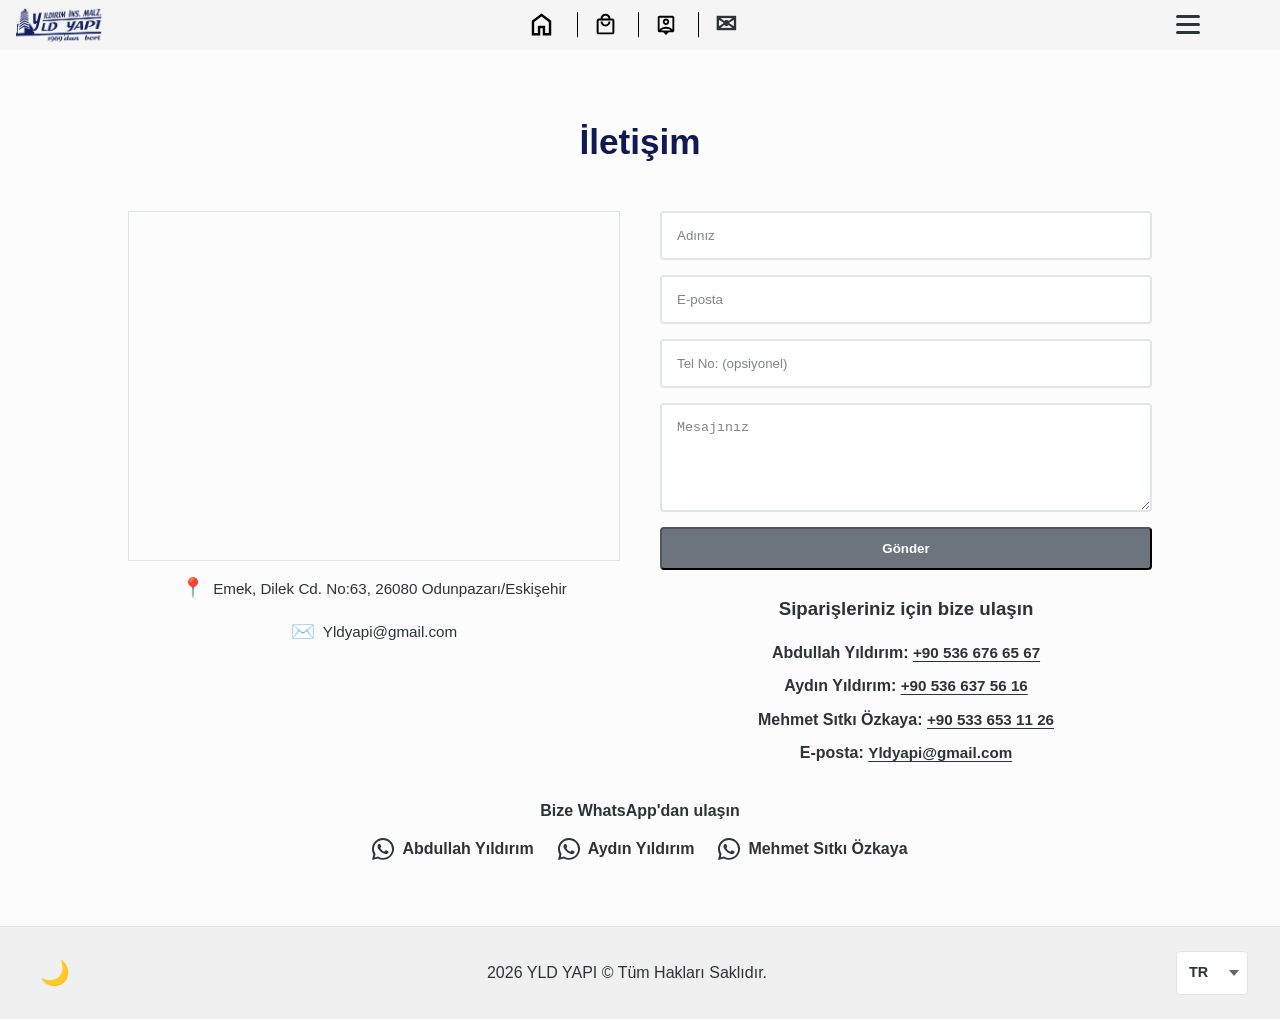
<file: iletisim.html>
<!DOCTYPE html>
<html lang="tr">
<head>
    <meta charset="UTF-8">
    <meta name="viewport" content="width=device-width, initial-scale=1.0">
    <meta name="description" content="YLD YAPI iletişim - Eskişehir Odunpazarı'nda inşaat malzemeleri için bize ulaşın.">
    <meta property="og:title" content="İletişim | YLD YAPI">
    <meta property="og:description" content="YLD YAPI iletişim bilgileri ve sipariş hattı.">
    <meta property="og:type" content="website">
    <meta property="og:image" content="resimler/logo.png">
    <link rel="icon" type="image/png" href="resimler/logo.png">
    <link rel="preconnect" href="https://www.googletagmanager.com">
    <link rel="preconnect" href="https://www.google-analytics.com">
    <script>
        window.addEventListener('load', function () {
            var s = document.createElement('script');
            s.async = true;
            s.src = 'https://www.googletagmanager.com/gtag/js?id=G-CNSS5BG22V';
            document.head.appendChild(s);
            window.dataLayer = window.dataLayer || [];
            function gtag() { dataLayer.push(arguments); }
            gtag('js', new Date());
            gtag('config', 'G-CNSS5BG22V');
        });
    </script>
    <title data-i18n="title-contact">İletişim | YLD YAPI</title>
    <link rel="stylesheet" href="css/style.min.css">
</head>
<body>
    <a href="#main-content" class="skip-link" data-i18n="skip-label">İçeriğe geç</a>

    <header>
        <div class="logo"><a href="index.html"><img src="resimler/logo.png" alt="YLD YAPI Logo"></a></div>
        
        <nav class="main-nav">
            <ul>
                <li><a href="index.html"><span class="nav-text" data-i18n="nav-home">Anasayfa</span></a></li>
                <li><a href="urunler.html"><span class="nav-text" data-i18n="nav-products">Ürünler</span></a></li>
                <li><a href="hakkimizda.html"><span class="nav-text" data-i18n="nav-about">Hakkımızda</span></a></li>
                <li><a href="iletisim.html"><span class="nav-text" data-i18n="nav-contact">İletişim</span></a></li>
            </ul>
        </nav>

        <button class="hamburger" aria-label="Menü">
            <span></span><span></span><span></span>
        </button>
    </header>

    <main id="main-content" class="container">
        <h2 data-i18n="contact-title">İletişim</h2>
        <div class="contact-wrapper">
            <div class="contact-info">
                <!-- KONUM HARİTA -->
                <div class="map-box">
                    <iframe src="https://maps.google.com/maps?q=Emek+Dilek+Cd+No:63+Odunpazar%C4%B1+Eski%C5%9Fehir&t=&z=15&ie=UTF8&iwloc=&output=embed" allowfullscreen="" loading="lazy" referrerpolicy="no-referrer-when-downgrade" title="YLD YAPI Konum"></iframe>
                </div>
                <!-- KONUM İKONU -->
                <a href="https://maps.google.com/?q=Emek+Dilek+Cd+No:63+Odunpazar%C4%B1+Eski%C5%9Fehir" target="_blank" class="address-link">
                    <div class="address-text">
                        <span class="location-icon">📍</span> <span data-i18n="contact-address">Emek, Dilek Cd. No:63, 26080 Odunpazarı/Eskişehir</span>
                    </div>
                </a>
                <a href="mailto:Yldyapi@gmail.com" class="address-link">
                    <div class="address-text">
                        <span class="location-icon">✉️</span> Yldyapi@gmail.com
                    </div>
                </a>
            </div>
            <div class="contact-right">
                <form action="https://formspree.io/f/xpqnnyaz" method="POST" class="contact-form">
                    <input type="text" name="isim" placeholder="Adınız" required data-i18n-placeholder="contact-name">
                    <input type="email" name="email" placeholder="E-posta" required data-i18n-placeholder="contact-email">
                    <input type="tel" name="tel" placeholder="Tel No: (opsiyonel)" data-i18n-placeholder="contact-tel">
                    <textarea name="mesaj" placeholder="Mesajınız" rows="5" required data-i18n-placeholder="contact-message"></textarea>
                    <button type="submit" class="btn" data-i18n="contact-submit">Gönder</button>
                </form>
                <h3 data-i18n="contact-h3">Siparişleriniz için bize ulaşın</h3>
                <ul>
                    <li><strong>Abdullah Yıldırım:</strong> <a href="tel:+905366766567" class="phone-link">+90 536 676 65 67</a></li>
                    <li><strong>Aydın Yıldırım:</strong> <a href="tel:+905366375616" class="phone-link">+90 536 637 56 16</a></li>
                    <li><strong>Mehmet Sıtkı Özkaya:</strong> <a href="tel:+905336531126" class="phone-link">+90 533 653 11 26</a></li>
                    <li><strong data-i18n="contact-email-label">E-posta:</strong> <a href="mailto:Yldyapi@gmail.com" class="phone-link">Yldyapi@gmail.com</a></li>
                </ul>
            </div>
        </div>
        <div class="whatsapp-section">
            <p data-i18n="whatsapp-text">Bize WhatsApp'dan ulaşın</p>
            <div class="whatsapp-links">
                <a href="https://wa.me/905366766567" target="_blank" class="whatsapp-link">
                    <svg class="whatsapp-icon" viewBox="0 0 24 24" xmlns="http://www.w3.org/2000/svg"><path d="M12.035 0C5.413 0 .004 5.373.004 11.996c0 2.127.56 4.12 1.529 5.853L0 24l6.274-1.659a11.93 11.93 0 0 0 5.76 1.455c6.622 0 11.997-5.373 11.997-11.996C23.996 5.373 18.657 0 12.035 0zm0 21.816a9.876 9.876 0 0 1-5.06-1.396l-.362-.217-3.725.985 1-3.628-.235-.385a9.79 9.79 0 0 1-1.537-5.179c0-5.437 4.442-9.88 9.919-9.88 2.647 0 5.133 1.03 7 2.899a9.85 9.85 0 0 1 2.893 7.005c0 5.438-4.422 9.88-9.893 9.88zm5.408-7.463c-.296-.148-1.75-.863-2.022-.962-.27-.099-.467-.148-.663.148-.197.296-.765.962-.938 1.159-.172.198-.344.222-.64.074s-1.25-.461-2.38-1.468c-.88-.784-1.474-1.752-1.646-2.049-.172-.296-.019-.456.13-.603.133-.133.296-.345.444-.518.149-.172.198-.296.296-.494.099-.197.05-.37-.025-.518-.074-.148-.663-1.598-.909-2.188-.239-.573-.482-.495-.662-.505-.172-.01-.37-.011-.568-.011-.198 0-.518.074-.79.37-.27.296-1.034 1.011-1.034 2.466 0 1.455 1.058 2.861 1.207 3.058.148.198 2.084 3.18 5.047 4.459.705.305 1.255.487 1.684.624.708.226 1.352.194 1.861.118.567-.084 1.75-.715 1.996-1.405.247-.69.247-1.282.173-1.405-.074-.124-.27-.198-.567-.346z" fill="currentColor"/></svg>
                    Abdullah Yıldırım
                </a>
                <a href="https://wa.me/905366375616" target="_blank" class="whatsapp-link">
                    <svg class="whatsapp-icon" viewBox="0 0 24 24" xmlns="http://www.w3.org/2000/svg"><path d="M12.035 0C5.413 0 .004 5.373.004 11.996c0 2.127.56 4.12 1.529 5.853L0 24l6.274-1.659a11.93 11.93 0 0 0 5.76 1.455c6.622 0 11.997-5.373 11.997-11.996C23.996 5.373 18.657 0 12.035 0zm0 21.816a9.876 9.876 0 0 1-5.06-1.396l-.362-.217-3.725.985 1-3.628-.235-.385a9.79 9.79 0 0 1-1.537-5.179c0-5.437 4.442-9.88 9.919-9.88 2.647 0 5.133 1.03 7 2.899a9.85 9.85 0 0 1 2.893 7.005c0 5.438-4.422 9.88-9.893 9.88zm5.408-7.463c-.296-.148-1.75-.863-2.022-.962-.27-.099-.467-.148-.663.148-.197.296-.765.962-.938 1.159-.172.198-.344.222-.64.074s-1.25-.461-2.38-1.468c-.88-.784-1.474-1.752-1.646-2.049-.172-.296-.019-.456.13-.603.133-.133.296-.345.444-.518.149-.172.198-.296.296-.494.099-.197.05-.37-.025-.518-.074-.148-.663-1.598-.909-2.188-.239-.573-.482-.495-.662-.505-.172-.01-.37-.011-.568-.011-.198 0-.518.074-.79.37-.27.296-1.034 1.011-1.034 2.466 0 1.455 1.058 2.861 1.207 3.058.148.198 2.084 3.18 5.047 4.459.705.305 1.255.487 1.684.624.708.226 1.352.194 1.861.118.567-.084 1.75-.715 1.996-1.405.247-.69.247-1.282.173-1.405-.074-.124-.27-.198-.567-.346z" fill="currentColor"/></svg>
                    Aydın Yıldırım
                </a>
                <a href="https://wa.me/905336531126" target="_blank" class="whatsapp-link">
                    <svg class="whatsapp-icon" viewBox="0 0 24 24" xmlns="http://www.w3.org/2000/svg"><path d="M12.035 0C5.413 0 .004 5.373.004 11.996c0 2.127.56 4.12 1.529 5.853L0 24l6.274-1.659a11.93 11.93 0 0 0 5.76 1.455c6.622 0 11.997-5.373 11.997-11.996C23.996 5.373 18.657 0 12.035 0zm0 21.816a9.876 9.876 0 0 1-5.06-1.396l-.362-.217-3.725.985 1-3.628-.235-.385a9.79 9.79 0 0 1-1.537-5.179c0-5.437 4.442-9.88 9.919-9.88 2.647 0 5.133 1.03 7 2.899a9.85 9.85 0 0 1 2.893 7.005c0 5.438-4.422 9.88-9.893 9.88zm5.408-7.463c-.296-.148-1.75-.863-2.022-.962-.27-.099-.467-.148-.663.148-.197.296-.765.962-.938 1.159-.172.198-.344.222-.64.074s-1.25-.461-2.38-1.468c-.88-.784-1.474-1.752-1.646-2.049-.172-.296-.019-.456.13-.603.133-.133.296-.345.444-.518.149-.172.198-.296.296-.494.099-.197.05-.37-.025-.518-.074-.148-.663-1.598-.909-2.188-.239-.573-.482-.495-.662-.505-.172-.01-.37-.011-.568-.011-.198 0-.518.074-.79.37-.27.296-1.034 1.011-1.034 2.466 0 1.455 1.058 2.861 1.207 3.058.148.198 2.084 3.18 5.047 4.459.705.305 1.255.487 1.684.624.708.226 1.352.194 1.861.118.567-.084 1.75-.715 1.996-1.405.247-.69.247-1.282.173-1.405-.074-.124-.27-.198-.567-.346z" fill="currentColor"/></svg>
                    Mehmet Sıtkı Özkaya
                </a>
            </div>
        </div>
    </main>

    <footer>
        <button id="dark-mode-toggle" class="mode-btn" aria-label="Tema">🌙</button>
        <p data-i18n="footer-text">2026 YLD YAPI &copy; Tüm Hakları Saklıdır.</p>
        <select id="lang-toggle" class="lang-select" aria-label="Dil seçimi">
            <option value="tr">TR</option>
            <option value="en">EN</option>
            <option value="ar">AR</option>
            <option value="de">DE</option>
            <option value="ru">RU</option>
        </select>
    </footer>

    <script src="js/script.min.js"></script>
    <script>
        const params = new URLSearchParams(window.location.search);
        const urun = params.get('urun');
        if (urun) {
            document.querySelector('.contact-form textarea').value = 'Merhaba ' + urun + ' Sipariş Etmek İstiyorum.';
        }
    </script>
</body>
</html>
</file>
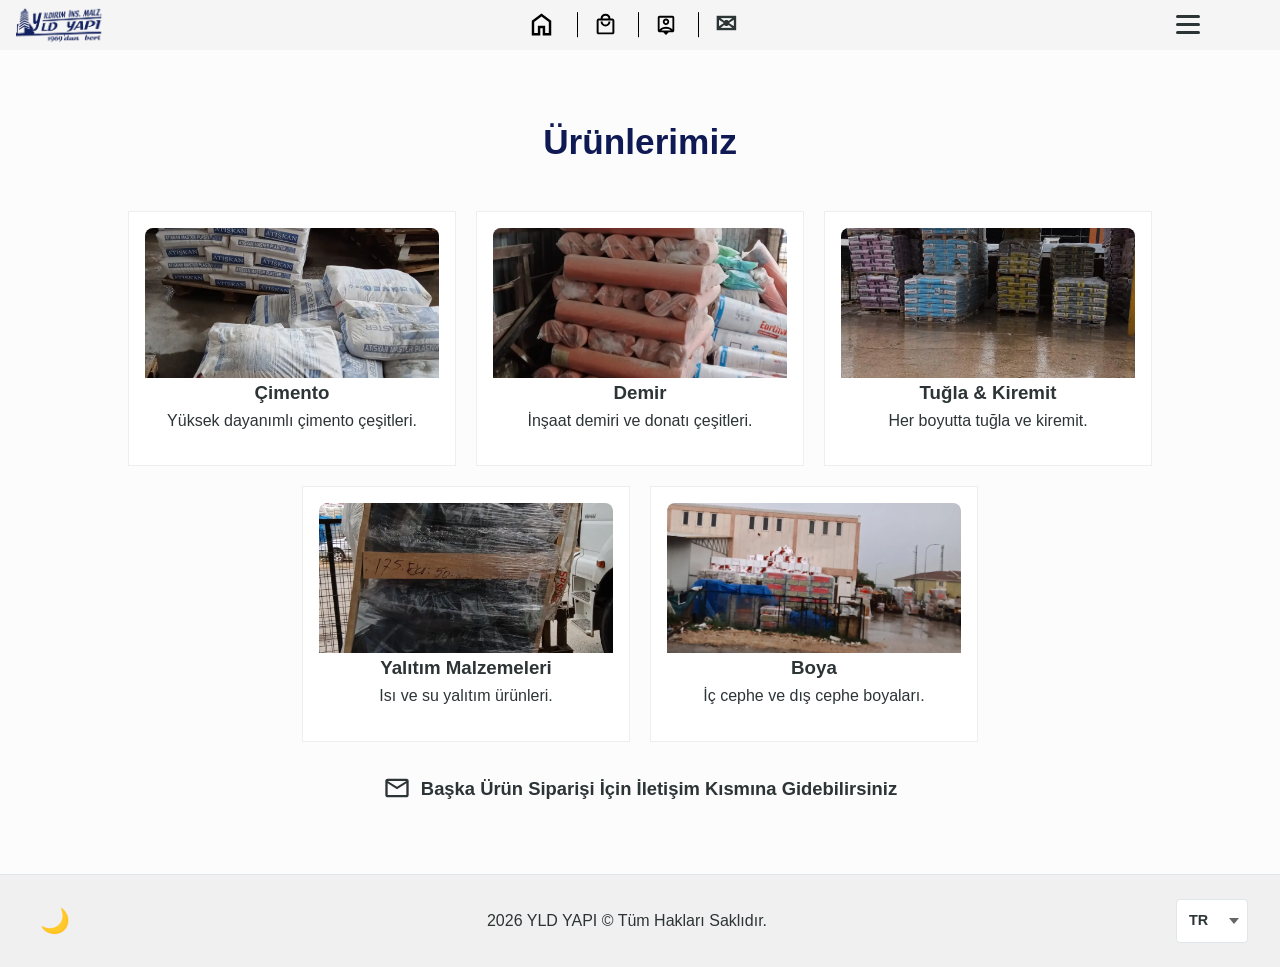
<file: urunler.html>
<!DOCTYPE html>
<html lang="tr">
<head>
    <meta charset="UTF-8">
    <meta name="viewport" content="width=device-width, initial-scale=1.0">
    <meta name="description" content="YLD YAPI ürünleri - Çimento, demir, tuğla, kiremit, yalıtım malzemeleri ve boya çeşitleri.">
    <meta property="og:title" content="Ürünlerimiz | YLD YAPI">
    <meta property="og:description" content="YLD YAPI inşaat malzemeleri ürün grubu.">
    <meta property="og:type" content="website">
    <meta property="og:image" content="resimler/logo.png">
    <link rel="icon" type="image/png" href="resimler/logo.png">
    <link rel="preconnect" href="https://www.googletagmanager.com">
    <link rel="preconnect" href="https://www.google-analytics.com">
    <script>
        window.addEventListener('load', function () {
            var s = document.createElement('script');
            s.async = true;
            s.src = 'https://www.googletagmanager.com/gtag/js?id=G-CNSS5BG22V';
            document.head.appendChild(s);
            window.dataLayer = window.dataLayer || [];
            function gtag() { dataLayer.push(arguments); }
            gtag('js', new Date());
            gtag('config', 'G-CNSS5BG22V');
        });
    </script>
    <title data-i18n="title-products">Ürünlerimiz | YLD YAPI</title>
    <link rel="stylesheet" href="css/style.min.css">
</head>
<body>
    <a href="#main-content" class="skip-link" data-i18n="skip-label">İçeriğe geç</a>

    <header>
        <div class="logo"><a href="index.html"><img src="resimler/logo.png" alt="YLD YAPI Logo"></a></div>
        
        <nav class="main-nav">
            <ul>
                <li><a href="index.html"><span class="nav-text" data-i18n="nav-home">Anasayfa</span></a></li>
                <li><a href="urunler.html"><span class="nav-text" data-i18n="nav-products">Ürünler</span></a></li>
                <li><a href="hakkimizda.html"><span class="nav-text" data-i18n="nav-about">Hakkımızda</span></a></li>
                <li><a href="iletisim.html"><span class="nav-text" data-i18n="nav-contact">İletişim</span></a></li>
            </ul>
        </nav>

        <button class="hamburger" aria-label="Menü">
            <span></span><span></span><span></span>
        </button>
    </header>

    <main id="main-content" class="container">
        <h2 data-i18n="products-title">Ürünlerimiz</h2>
        <div class="product-grid">
            <a href="iletisim.html?urun=%C3%87imento" class="product-link">
                <article class="product-card">
                    <div class="product-img" style="background-image: url('resimler/resim1.webp')"></div>
                    <h3 data-i18n="cimento">Çimento</h3>
                    <p data-i18n="cimento-desc">Yüksek dayanımlı çimento çeşitleri.</p>
                </article>
            </a>
            <a href="iletisim.html?urun=Demir" class="product-link">
                <article class="product-card">
                    <div class="product-img" style="background-image: url('resimler/resim2.webp')"></div>
                    <h3 data-i18n="demir">Demir</h3>
                    <p data-i18n="demir-desc">İnşaat demiri ve donatı çeşitleri.</p>
                </article>
            </a>
            <a href="iletisim.html?urun=Tu%C4%9Fla+%26+Kiremit" class="product-link">
                <article class="product-card">
                    <div class="product-img" style="background-image: url('resimler/resim9.webp')"></div>
                    <h3 data-i18n="tugla-kiremit">Tuğla &amp; Kiremit</h3>
                    <p data-i18n="tugla-kiremit-desc">Her boyutta tuğla ve kiremit.</p>
                </article>
            </a>
            <a href="iletisim.html?urun=Yal%C4%B1t%C4%B1m+Malzemeleri" class="product-link">
                <article class="product-card">
                    <div class="product-img" style="background-image: url('resimler/resim8.webp')"></div>
                    <h3 data-i18n="yalitim">Yalıtım Malzemeleri</h3>
                    <p data-i18n="yalitim-desc">Isı ve su yalıtım ürünleri.</p>
                </article>
            </a>
            <a href="iletisim.html?urun=Boya" class="product-link">
                <article class="product-card">
                    <div class="product-img" style="background-image: url('resimler/resim7.webp')"></div>
                    <h3 data-i18n="boya">Boya</h3>
                    <p data-i18n="boya-desc">İç cephe ve dış cephe boyaları.</p>
                </article>
            </a>
        </div>
        <div class="contact-link-bottom">
            <a href="iletisim.html">
                <svg class="contact-icon" xmlns="http://www.w3.org/2000/svg" viewBox="0 -960 960 960"><path d="M160-160q-33 0-56.5-23.5T80-240v-480q0-33 23.5-56.5T160-800h640q33 0 56.5 23.5T880-720v480q0 33-23.5 56.5T800-160H160Zm320-280L160-640v400h640v-400L480-440Zm0-80 320-200H160l320 200ZM160-640v-80 480-400Z"/></svg>
                <span data-i18n="contact-bottom">Başka Ürün Siparişi İçin İletişim Kısmına Gidebilirsiniz</span>
            </a>
        </div>
    </main>

    <footer>
        <button id="dark-mode-toggle" class="mode-btn" aria-label="Tema">🌙</button>
        <p data-i18n="footer-text">2026 YLD YAPI &copy; Tüm Hakları Saklıdır.</p>
        <select id="lang-toggle" class="lang-select" aria-label="Dil seçimi">
            <option value="tr">TR</option>
            <option value="en">EN</option>
            <option value="ar">AR</option>
            <option value="de">DE</option>
            <option value="ru">RU</option>
        </select>
    </footer>

    <script src="js/script.min.js"></script>
</body>
</html>
</file>
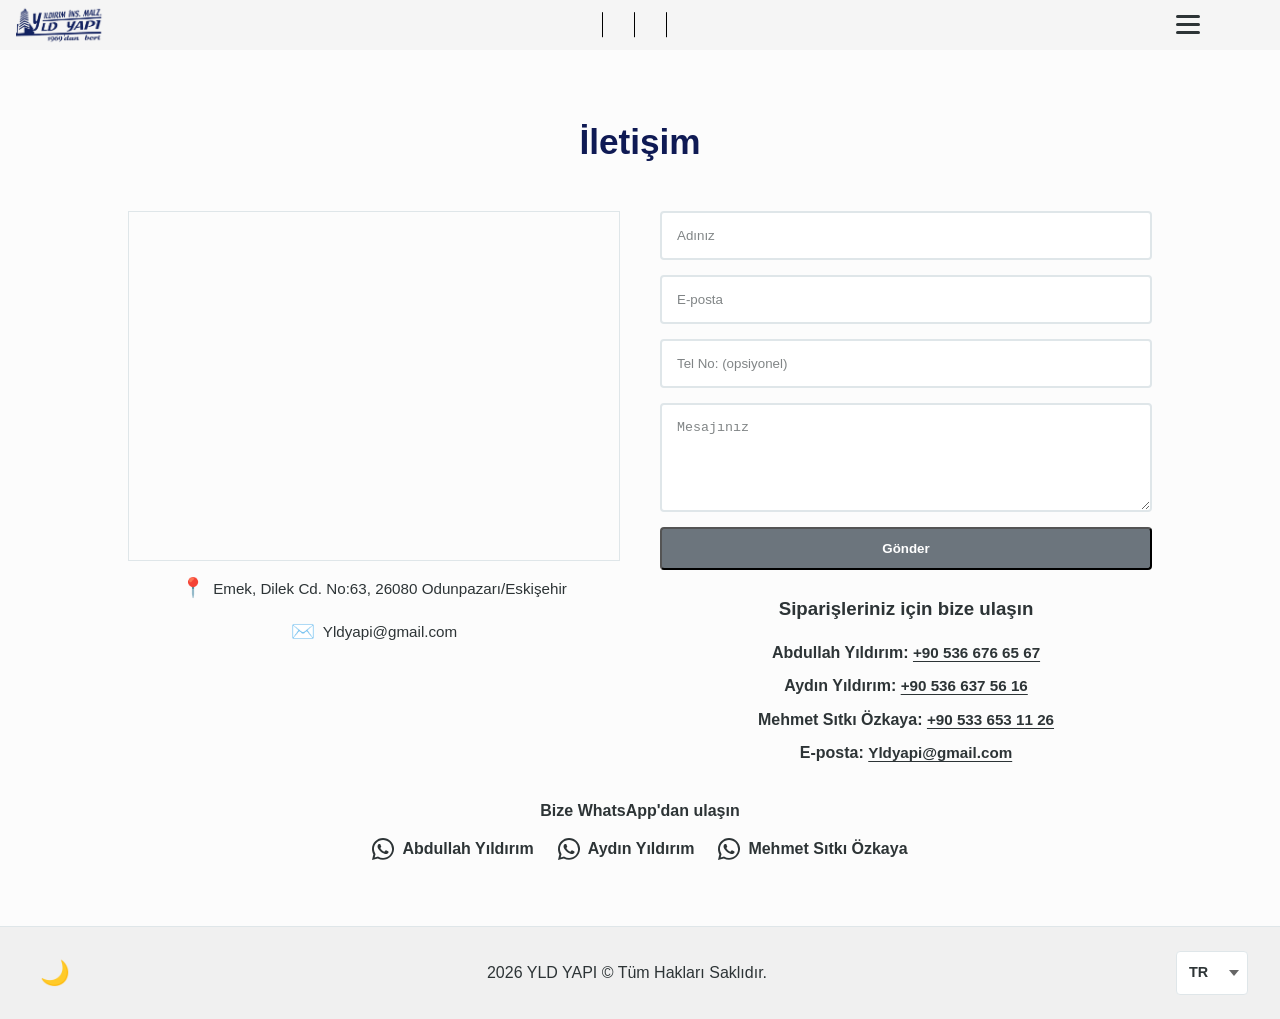
<file: html/iletisim.html>
<!DOCTYPE html>
<html lang="tr">
<head>
    <meta charset="UTF-8">
    <meta name="viewport" content="width=device-width, initial-scale=1.0">
    <meta name="description" content="YLD YAPI iletişim - Eskişehir Odunpazarı'nda inşaat malzemeleri için bize ulaşın.">
    <meta property="og:title" content="İletişim | YLD YAPI">
    <meta property="og:description" content="YLD YAPI iletişim bilgileri ve sipariş hattı.">
    <meta property="og:type" content="website">
    <meta property="og:image" content="/resimler/logo.png">
    <link rel="icon" type="image/png" href="/resimler/logo.png">
    <link rel="preconnect" href="https://www.googletagmanager.com">
    <link rel="preconnect" href="https://www.google-analytics.com">
    <script>
        window.addEventListener('load', function () {
            var s = document.createElement('script');
            s.async = true;
            s.src = 'https://www.googletagmanager.com/gtag/js?id=G-CNSS5BG22V';
            document.head.appendChild(s);
            window.dataLayer = window.dataLayer || [];
            function gtag() { dataLayer.push(arguments); }
            gtag('js', new Date());
            gtag('config', 'G-CNSS5BG22V');
        });
    </script>
    <title data-i18n="title-contact">İletişim | YLD YAPI</title>
    <link rel="stylesheet" href="/css/style.min.css">
</head>
<body>
    <a href="#main-content" class="skip-link" data-i18n="skip-label">İçeriğe geç</a>

    <header>
        <div class="logo"><a href="/"><img src="/resimler/logo.png" alt="YLD YAPI Logo"></a></div>
        
        <nav class="main-nav">
            <ul>
                <li><a href="/"><span class="nav-text" data-i18n="nav-home">Anasayfa</span></a></li>
                <li><a href="/urunler"><span class="nav-text" data-i18n="nav-products">Ürünler</span></a></li>
                <li><a href="/hakkimizda"><span class="nav-text" data-i18n="nav-about">Hakkımızda</span></a></li>
                <li><a href="/iletisim"><span class="nav-text" data-i18n="nav-contact">İletişim</span></a></li>
            </ul>
        </nav>

        <button class="hamburger" aria-label="Menü">
            <span></span><span></span><span></span>
        </button>
    </header>

    <main id="main-content" class="container">
        <h2 data-i18n="contact-title">İletişim</h2>
        <div class="contact-wrapper">
            <div class="contact-info">
                <!-- KONUM HARİTA -->
                <div class="map-box">
                    <iframe src="https://maps.google.com/maps?q=Emek+Dilek+Cd+No:63+Odunpazar%C4%B1+Eski%C5%9Fehir&t=&z=15&ie=UTF8&iwloc=&output=embed" allowfullscreen="" loading="lazy" referrerpolicy="no-referrer-when-downgrade" title="YLD YAPI Konum"></iframe>
                </div>
                <!-- KONUM İKONU -->
                <a href="https://maps.google.com/?q=Emek+Dilek+Cd+No:63+Odunpazar%C4%B1+Eski%C5%9Fehir" target="_blank" class="address-link">
                    <div class="address-text">
                        <span class="location-icon">📍</span> <span data-i18n="contact-address">Emek, Dilek Cd. No:63, 26080 Odunpazarı/Eskişehir</span>
                    </div>
                </a>
                <a href="mailto:Yldyapi@gmail.com" class="address-link">
                    <div class="address-text">
                        <span class="location-icon">✉️</span> Yldyapi@gmail.com
                    </div>
                </a>
            </div>
            <div class="contact-right">
                <form action="https://formspree.io/f/xpqnnyaz" method="POST" class="contact-form">
                    <input type="text" name="isim" placeholder="Adınız" required data-i18n-placeholder="contact-name">
                    <input type="email" name="email" placeholder="E-posta" required data-i18n-placeholder="contact-email">
                    <input type="tel" name="tel" placeholder="Tel No: (opsiyonel)" data-i18n-placeholder="contact-tel">
                    <textarea name="mesaj" placeholder="Mesajınız" rows="5" required data-i18n-placeholder="contact-message"></textarea>
                    <button type="submit" class="btn" data-i18n="contact-submit">Gönder</button>
                </form>
                <h3 data-i18n="contact-h3">Siparişleriniz için bize ulaşın</h3>
                <ul>
                    <li><strong>Abdullah Yıldırım:</strong> <a href="tel:+905366766567" class="phone-link">+90 536 676 65 67</a></li>
                    <li><strong>Aydın Yıldırım:</strong> <a href="tel:+905366375616" class="phone-link">+90 536 637 56 16</a></li>
                    <li><strong>Mehmet Sıtkı Özkaya:</strong> <a href="tel:+905336531126" class="phone-link">+90 533 653 11 26</a></li>
                    <li><strong data-i18n="contact-email-label">E-posta:</strong> <a href="mailto:Yldyapi@gmail.com" class="phone-link">Yldyapi@gmail.com</a></li>
                </ul>
            </div>
        </div>
        <div class="whatsapp-section">
            <p data-i18n="whatsapp-text">Bize WhatsApp'dan ulaşın</p>
            <div class="whatsapp-links">
                <a href="https://wa.me/905366766567" target="_blank" class="whatsapp-link">
                    <svg class="whatsapp-icon" viewBox="0 0 24 24" xmlns="http://www.w3.org/2000/svg"><path d="M12.035 0C5.413 0 .004 5.373.004 11.996c0 2.127.56 4.12 1.529 5.853L0 24l6.274-1.659a11.93 11.93 0 0 0 5.76 1.455c6.622 0 11.997-5.373 11.997-11.996C23.996 5.373 18.657 0 12.035 0zm0 21.816a9.876 9.876 0 0 1-5.06-1.396l-.362-.217-3.725.985 1-3.628-.235-.385a9.79 9.79 0 0 1-1.537-5.179c0-5.437 4.442-9.88 9.919-9.88 2.647 0 5.133 1.03 7 2.899a9.85 9.85 0 0 1 2.893 7.005c0 5.438-4.422 9.88-9.893 9.88zm5.408-7.463c-.296-.148-1.75-.863-2.022-.962-.27-.099-.467-.148-.663.148-.197.296-.765.962-.938 1.159-.172.198-.344.222-.64.074s-1.25-.461-2.38-1.468c-.88-.784-1.474-1.752-1.646-2.049-.172-.296-.019-.456.13-.603.133-.133.296-.345.444-.518.149-.172.198-.296.296-.494.099-.197.05-.37-.025-.518-.074-.148-.663-1.598-.909-2.188-.239-.573-.482-.495-.662-.505-.172-.01-.37-.011-.568-.011-.198 0-.518.074-.79.37-.27.296-1.034 1.011-1.034 2.466 0 1.455 1.058 2.861 1.207 3.058.148.198 2.084 3.18 5.047 4.459.705.305 1.255.487 1.684.624.708.226 1.352.194 1.861.118.567-.084 1.75-.715 1.996-1.405.247-.69.247-1.282.173-1.405-.074-.124-.27-.198-.567-.346z" fill="currentColor"/></svg>
                    Abdullah Yıldırım
                </a>
                <a href="https://wa.me/905366375616" target="_blank" class="whatsapp-link">
                    <svg class="whatsapp-icon" viewBox="0 0 24 24" xmlns="http://www.w3.org/2000/svg"><path d="M12.035 0C5.413 0 .004 5.373.004 11.996c0 2.127.56 4.12 1.529 5.853L0 24l6.274-1.659a11.93 11.93 0 0 0 5.76 1.455c6.622 0 11.997-5.373 11.997-11.996C23.996 5.373 18.657 0 12.035 0zm0 21.816a9.876 9.876 0 0 1-5.06-1.396l-.362-.217-3.725.985 1-3.628-.235-.385a9.79 9.79 0 0 1-1.537-5.179c0-5.437 4.442-9.88 9.919-9.88 2.647 0 5.133 1.03 7 2.899a9.85 9.85 0 0 1 2.893 7.005c0 5.438-4.422 9.88-9.893 9.88zm5.408-7.463c-.296-.148-1.75-.863-2.022-.962-.27-.099-.467-.148-.663.148-.197.296-.765.962-.938 1.159-.172.198-.344.222-.64.074s-1.25-.461-2.38-1.468c-.88-.784-1.474-1.752-1.646-2.049-.172-.296-.019-.456.13-.603.133-.133.296-.345.444-.518.149-.172.198-.296.296-.494.099-.197.05-.37-.025-.518-.074-.148-.663-1.598-.909-2.188-.239-.573-.482-.495-.662-.505-.172-.01-.37-.011-.568-.011-.198 0-.518.074-.79.37-.27.296-1.034 1.011-1.034 2.466 0 1.455 1.058 2.861 1.207 3.058.148.198 2.084 3.18 5.047 4.459.705.305 1.255.487 1.684.624.708.226 1.352.194 1.861.118.567-.084 1.75-.715 1.996-1.405.247-.69.247-1.282.173-1.405-.074-.124-.27-.198-.567-.346z" fill="currentColor"/></svg>
                    Aydın Yıldırım
                </a>
                <a href="https://wa.me/905336531126" target="_blank" class="whatsapp-link">
                    <svg class="whatsapp-icon" viewBox="0 0 24 24" xmlns="http://www.w3.org/2000/svg"><path d="M12.035 0C5.413 0 .004 5.373.004 11.996c0 2.127.56 4.12 1.529 5.853L0 24l6.274-1.659a11.93 11.93 0 0 0 5.76 1.455c6.622 0 11.997-5.373 11.997-11.996C23.996 5.373 18.657 0 12.035 0zm0 21.816a9.876 9.876 0 0 1-5.06-1.396l-.362-.217-3.725.985 1-3.628-.235-.385a9.79 9.79 0 0 1-1.537-5.179c0-5.437 4.442-9.88 9.919-9.88 2.647 0 5.133 1.03 7 2.899a9.85 9.85 0 0 1 2.893 7.005c0 5.438-4.422 9.88-9.893 9.88zm5.408-7.463c-.296-.148-1.75-.863-2.022-.962-.27-.099-.467-.148-.663.148-.197.296-.765.962-.938 1.159-.172.198-.344.222-.64.074s-1.25-.461-2.38-1.468c-.88-.784-1.474-1.752-1.646-2.049-.172-.296-.019-.456.13-.603.133-.133.296-.345.444-.518.149-.172.198-.296.296-.494.099-.197.05-.37-.025-.518-.074-.148-.663-1.598-.909-2.188-.239-.573-.482-.495-.662-.505-.172-.01-.37-.011-.568-.011-.198 0-.518.074-.79.37-.27.296-1.034 1.011-1.034 2.466 0 1.455 1.058 2.861 1.207 3.058.148.198 2.084 3.18 5.047 4.459.705.305 1.255.487 1.684.624.708.226 1.352.194 1.861.118.567-.084 1.75-.715 1.996-1.405.247-.69.247-1.282.173-1.405-.074-.124-.27-.198-.567-.346z" fill="currentColor"/></svg>
                    Mehmet Sıtkı Özkaya
                </a>
            </div>
        </div>
    </main>

    <footer>
        <button id="dark-mode-toggle" class="mode-btn" aria-label="Tema">🌙</button>
        <p data-i18n="footer-text">2026 YLD YAPI &copy; Tüm Hakları Saklıdır.</p>
        <select id="lang-toggle" class="lang-select" aria-label="Dil seçimi">
            <option value="tr">TR</option>
            <option value="en">EN</option>
            <option value="ar">AR</option>
            <option value="de">DE</option>
            <option value="ru">RU</option>
        </select>
    </footer>

    <script src="/js/script.min.js"></script>
    <script>
        const params = new URLSearchParams(window.location.search);
        const urun = params.get('urun');
        if (urun) {
            document.querySelector('.contact-form textarea').value = 'Merhaba ' + urun + ' Sipariş Etmek İstiyorum.';
        }
    </script>
</body>
</html>
</file>
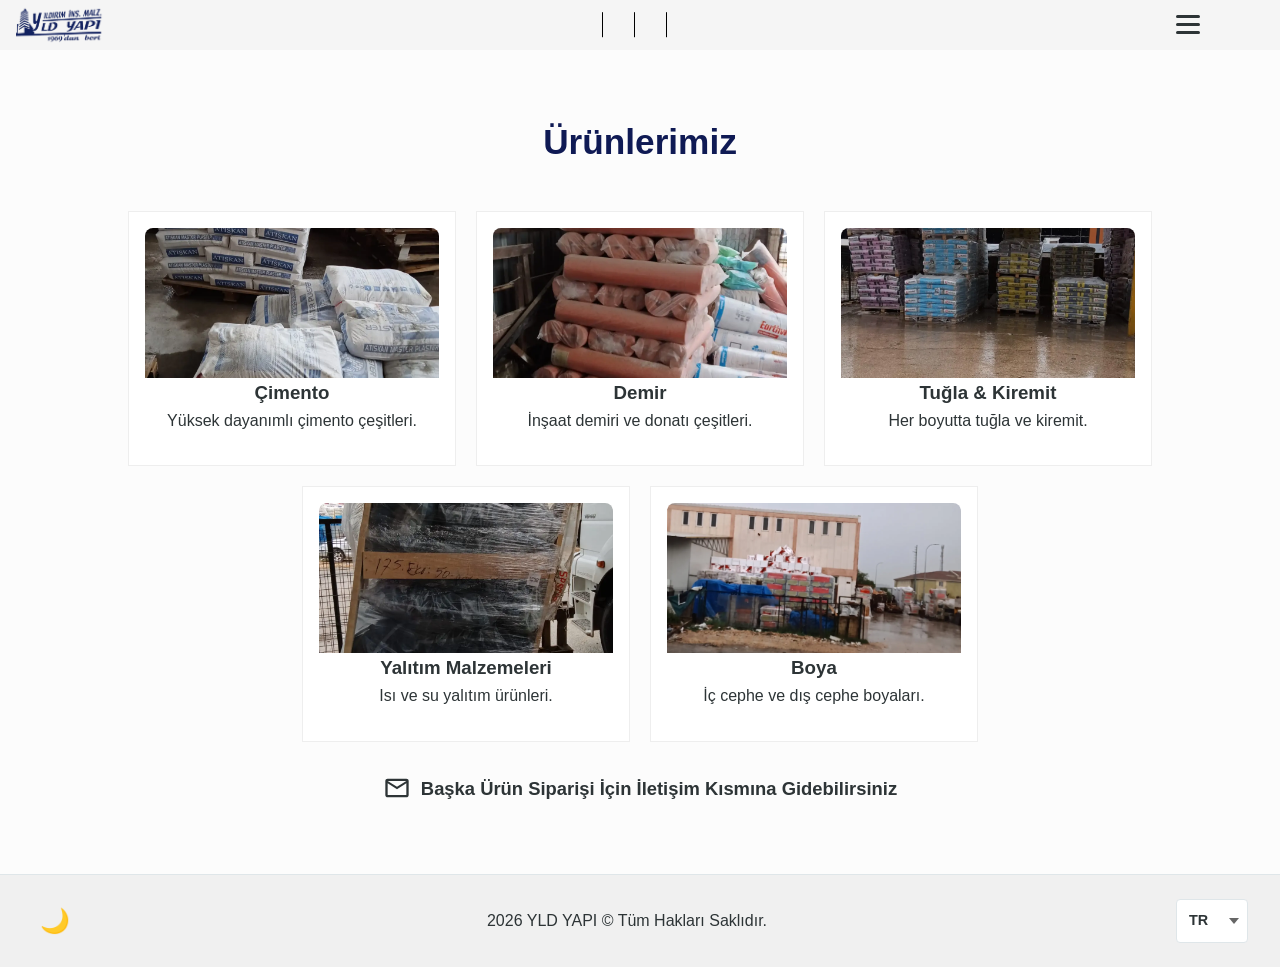
<file: html/urunler.html>
<!DOCTYPE html>
<html lang="tr">
<head>
    <meta charset="UTF-8">
    <meta name="viewport" content="width=device-width, initial-scale=1.0">
    <meta name="description" content="YLD YAPI ürünleri - Çimento, demir, tuğla, kiremit, yalıtım malzemeleri ve boya çeşitleri.">
    <meta property="og:title" content="Ürünlerimiz | YLD YAPI">
    <meta property="og:description" content="YLD YAPI inşaat malzemeleri ürün grubu.">
    <meta property="og:type" content="website">
    <meta property="og:image" content="/resimler/logo.png">
    <link rel="icon" type="image/png" href="/resimler/logo.png">
    <link rel="preconnect" href="https://www.googletagmanager.com">
    <link rel="preconnect" href="https://www.google-analytics.com">
    <script>
        window.addEventListener('load', function () {
            var s = document.createElement('script');
            s.async = true;
            s.src = 'https://www.googletagmanager.com/gtag/js?id=G-CNSS5BG22V';
            document.head.appendChild(s);
            window.dataLayer = window.dataLayer || [];
            function gtag() { dataLayer.push(arguments); }
            gtag('js', new Date());
            gtag('config', 'G-CNSS5BG22V');
        });
    </script>
    <title data-i18n="title-products">Ürünlerimiz | YLD YAPI</title>
    <link rel="stylesheet" href="/css/style.min.css">
</head>
<body>
    <a href="#main-content" class="skip-link" data-i18n="skip-label">İçeriğe geç</a>

    <header>
        <div class="logo"><a href="/"><img src="/resimler/logo.png" alt="YLD YAPI Logo"></a></div>
        
        <nav class="main-nav">
            <ul>
                <li><a href="/"><span class="nav-text" data-i18n="nav-home">Anasayfa</span></a></li>
                <li><a href="/urunler"><span class="nav-text" data-i18n="nav-products">Ürünler</span></a></li>
                <li><a href="/hakkimizda"><span class="nav-text" data-i18n="nav-about">Hakkımızda</span></a></li>
                <li><a href="/iletisim"><span class="nav-text" data-i18n="nav-contact">İletişim</span></a></li>
            </ul>
        </nav>

        <button class="hamburger" aria-label="Menü">
            <span></span><span></span><span></span>
        </button>
    </header>

    <main id="main-content" class="container">
        <h2 data-i18n="products-title">Ürünlerimiz</h2>
        <div class="product-grid">
            <a href="/iletisim?urun=%C3%87imento" class="product-link">
                <article class="product-card">
                    <div class="product-img" style="background-image: url('/resimler/resim1.webp')"></div>
                    <h3 data-i18n="cimento">Çimento</h3>
                    <p data-i18n="cimento-desc">Yüksek dayanımlı çimento çeşitleri.</p>
                </article>
            </a>
            <a href="/iletisim?urun=Demir" class="product-link">
                <article class="product-card">
                    <div class="product-img" style="background-image: url('/resimler/resim2.webp')"></div>
                    <h3 data-i18n="demir">Demir</h3>
                    <p data-i18n="demir-desc">İnşaat demiri ve donatı çeşitleri.</p>
                </article>
            </a>
            <a href="/iletisim?urun=Tu%C4%9Fla+%26+Kiremit" class="product-link">
                <article class="product-card">
                    <div class="product-img" style="background-image: url('/resimler/resim9.webp')"></div>
                    <h3 data-i18n="tugla-kiremit">Tuğla &amp; Kiremit</h3>
                    <p data-i18n="tugla-kiremit-desc">Her boyutta tuğla ve kiremit.</p>
                </article>
            </a>
            <a href="/iletisim?urun=Yal%C4%B1t%C4%B1m+Malzemeleri" class="product-link">
                <article class="product-card">
                    <div class="product-img" style="background-image: url('/resimler/resim8.webp')"></div>
                    <h3 data-i18n="yalitim">Yalıtım Malzemeleri</h3>
                    <p data-i18n="yalitim-desc">Isı ve su yalıtım ürünleri.</p>
                </article>
            </a>
            <a href="/iletisim?urun=Boya" class="product-link">
                <article class="product-card">
                    <div class="product-img" style="background-image: url('/resimler/resim7.webp')"></div>
                    <h3 data-i18n="boya">Boya</h3>
                    <p data-i18n="boya-desc">İç cephe ve dış cephe boyaları.</p>
                </article>
            </a>
        </div>
        <div class="contact-link-bottom">
            <a href="/iletisim">
                <svg class="contact-icon" xmlns="http://www.w3.org/2000/svg" viewBox="0 -960 960 960"><path d="M160-160q-33 0-56.5-23.5T80-240v-480q0-33 23.5-56.5T160-800h640q33 0 56.5 23.5T880-720v480q0 33-23.5 56.5T800-160H160Zm320-280L160-640v400h640v-400L480-440Zm0-80 320-200H160l320 200ZM160-640v-80 480-400Z"/></svg>
                <span data-i18n="contact-bottom">Başka Ürün Siparişi İçin İletişim Kısmına Gidebilirsiniz</span>
            </a>
        </div>
    </main>

    <footer>
        <button id="dark-mode-toggle" class="mode-btn" aria-label="Tema">🌙</button>
        <p data-i18n="footer-text">2026 YLD YAPI &copy; Tüm Hakları Saklıdır.</p>
        <select id="lang-toggle" class="lang-select" aria-label="Dil seçimi">
            <option value="tr">TR</option>
            <option value="en">EN</option>
            <option value="ar">AR</option>
            <option value="de">DE</option>
            <option value="ru">RU</option>
        </select>
    </footer>

    <script src="/js/script.min.js"></script>
</body>
</html>
</file>
<file: css/style.min.css>
:root{--bg-color:#fcfcfc;--text-color:#2d3436;--accent-color:#0f1a54;--card-bg:#ffffff;--border-color:#dfe6e9;--header-bg:#f5f5f5;--footer-bg:#f0f0f0}body.dark-mode{--bg-color:#1e272e;--text-color:#f1f2f6;--card-bg:#2f3640;--border-color:#3d3d3d;--header-bg:#2f3640;--footer-bg:#141b20;--accent-color:#5a7dbf}*{box-sizing:border-box;margin:0;padding:0}:focus-visible{outline:2px solid var(--accent-color);outline-offset:2px}body{font-family:'Inter',sans-serif;background-color:var(--bg-color);color:var(--text-color);line-height:1.6;transition:0.3s}main{display:block;min-height:calc(100vh - 130px)}@keyframes slideDown{from{transform:translateY(-100%);opacity:0}to{transform:translateY(0);opacity:1}}header{display:flex;justify-content:space-between;align-items:center;padding:0.2rem 5% 0.2rem 0;background:var(--header-bg);border-bottom:1px solid transparent;animation:slideDown 0.6s ease-out;transition:padding 0.4s ease}header.expanded{padding:0.4rem 5% 0.4rem 0}.logo{display:flex;align-items:center;flex-shrink:0;padding-left:1rem}.logo img{height:40px;width:auto;display:block;transition:height 0.4s ease}header.expanded .logo img{height:72px}.main-nav{flex:1;display:flex;justify-content:center}.main-nav ul{display:flex;list-style:none;height:100%}header.expanded .main-nav ul{gap:0}.logo a{display:flex;align-items:center}.main-nav li{display:flex;align-items:center;position:relative}.main-nav li + li{margin-left:32px}.main-nav li + li::before{content:"";position:absolute;left:-17px;top:50%;transform:translateY(-50%);height:1.6rem;width:1px;background:#000}body.dark-mode .main-nav li + li::before{background:#718093}header.expanded .main-nav li + li{margin-left:56px}header.expanded .main-nav li + li::before{left:-30px;height:2.2rem}.main-nav a{text-decoration:none;color:var(--text-color);font-weight:600;text-transform:uppercase;font-size:0;display:inline-flex;align-items:center;gap:6px;transition:all 0.3s ease}.main-nav a:hover{color:var(--accent-color)}.main-nav a::before{font-size:1.6rem;line-height:1;color:var(--text-color)}.main-nav a[href="index.html"]::before{content:"";display:inline-block;width:1.8rem;height:1.8rem;background:url("data:image/svg+xml,%3Csvg xmlns='http://www.w3.org/2000/svg' viewBox='0 -960 960 960'%3E%3Cpath d='M240-200h120v-240h240v240h120v-360L480-740 240-560v360Zm-80 80v-480l320-240 320 240v480H520v-240h-80v240H160Zm320-350Z'/%3E%3C/svg%3E") no-repeat center / contain;filter:brightness(0)}body.dark-mode .main-nav a[href="index.html"]::before{filter:brightness(0) invert(1)}.main-nav a[href="urunler.html"]::before{content:"";display:inline-block;width:1.4rem;height:1.4rem;background:url("data:image/svg+xml,%3Csvg xmlns='http://www.w3.org/2000/svg' viewBox='0 -960 960 960'%3E%3Cpath d='M200-80q-33 0-56.5-23.5T120-160v-480q0-33 23.5-56.5T200-720h80q0-83 58.5-141.5T480-920q83 0 141.5 58.5T680-720h80q33 0 56.5 23.5T840-640v480q0 33-23.5 56.5T760-80H200Zm0-80h560v-480H200v480Zm421.5-298.5Q680-517 680-600h-80q0 50-35 85t-85 35q-50 0-85-35t-35-85h-80q0 83 58.5 141.5T480-400q83 0 141.5-58.5ZM360-720h240q0-50-35-85t-85-35q-50 0-85 35t-35 85ZM200-160v-480 480Z'/%3E%3C/svg%3E") no-repeat center / contain;filter:brightness(0)}body.dark-mode .main-nav a[href="urunler.html"]::before{filter:brightness(0) invert(1)}.main-nav a[href="hakkimizda.html"]::before{content:"";display:inline-block;width:1.4rem;height:1.4rem;background:url("data:image/svg+xml,%3Csvg xmlns='http://www.w3.org/2000/svg' viewBox='0 -960 960 960'%3E%3Cpath d='M480-40 360-160H200q-33 0-56.5-23.5T120-240v-560q0-33 23.5-56.5T200-880h560q33 0 56.5 23.5T840-800v560q0 33-23.5 56.5T760-160H600L480-40ZM200-286q54-53 125.5-83.5T480-400q83 0 154.5 30.5T760-286v-514H200v514Zm379-235q41-41 41-99t-41-99q-41-41-99-41t-99 41q-41 41-41 99t41 99q41 41 99 41t99-41ZM280-240h400v-10q-42-35-93-52.5T480-320q-56 0-107 17.5T280-250v10Zm157.5-337.5Q420-595 420-620t17.5-42.5Q455-680 480-680t42.5 17.5Q540-645 540-620t-17.5 42.5Q505-560 480-560t-42.5-17.5ZM480-543Z'/%3E%3C/svg%3E") no-repeat center / contain;filter:brightness(0)}body.dark-mode .main-nav a[href="hakkimizda.html"]::before{filter:brightness(0) invert(1)}.main-nav a[href="iletisim.html"]::before{content:"✉"}header.expanded .main-nav a{font-size:0.9rem}header.expanded .main-nav a:hover{transform:scale(1.1)}.nav-text{display:inline-block;overflow:hidden;max-width:0;opacity:0;transition:max-width 0.4s ease,opacity 0.4s ease,margin-left 0.4s ease;vertical-align:middle}header.expanded .nav-text{max-width:200px;opacity:1;margin-left:4px}.hamburger{display:flex;flex-direction:column;gap:5px;background:none;border:none;cursor:pointer;padding:12px;margin-right:4px;min-width:48px;align-items:center;justify-content:center}.hamburger span{display:block;width:24px;height:3px;background:var(--text-color);border-radius:2px;transition:all 0.3s ease}header.expanded .hamburger span:nth-child(1){transform:rotate(45deg) translate(5px,5px)}header.expanded .hamburger span:nth-child(2){opacity:0}header.expanded .hamburger span:nth-child(3){transform:rotate(-45deg) translate(5px,-5px)}.mode-btn{border:none;cursor:pointer;font-size:1.5rem;background:none;padding:8px;min-width:44px;min-height:44px;transition:transform 0.2s}.mode-btn:hover{transform:scale(1.2)}.lang-select{border:1px solid var(--border-color);cursor:pointer;font-size:0.9rem;background:var(--card-bg);color:var(--text-color);padding:8px 28px 8px 12px;min-width:72px;min-height:44px;border-radius:4px;font-weight:600;outline:2px solid transparent;outline-offset:2px;appearance:none;-webkit-appearance:none;background-image:url("data:image/svg+xml,%3Csvg xmlns='http://www.w3.org/2000/svg' width='10' height='6'%3E%3Cpath d='M0 0l5 6 5-6z' fill='%23666'/%3E%3C/svg%3E");background-repeat:no-repeat;background-position:right 8px center;line-height:1.2}.lang-select:focus{outline-color:var(--accent-color)}.container{padding:4rem 10%}.container h2{text-align:center;margin-bottom:2.5rem;font-size:2.2rem;font-weight:800;color:var(--accent-color)}.container p{line-height:1.6;margin-bottom:1rem}.hero{position:relative;height:90vh;overflow:hidden;color:white}.slider-track{display:flex;width:300vw;height:100%;transition:transform 0.6s cubic-bezier(0.22,0.61,0.36,1);cursor:grab}.slider-track.dragging{cursor:grabbing;transition:none}.slider-item{width:100vw;height:100%;position:relative;flex-shrink:0;user-select:none}.slider-item::after{content:"";position:absolute;bottom:20px;right:20px;width:120px;height:50px;background:url('resimler/logo.png') no-repeat center / contain;z-index:3;pointer-events:none}.slide-images{display:grid;grid-template-columns:repeat(3,1fr);width:100%;height:100%}.slide-img{background-size:cover;background-position:center;min-height:200px}.slide-overlay{position:absolute;inset:0;background:rgba(0,0,0,0.5)}.slide-text{position:absolute;inset:0;display:flex;align-items:center;justify-content:center;z-index:2}.slide-text h1{font-size:5rem;text-align:center;font-style:italic;font-weight:700}.slider-dots{position:absolute;bottom:6vh;left:50%;transform:translateX(-50%);z-index:3;display:flex;gap:12px}.dot{width:14px;height:14px;border-radius:50%;background:rgba(255,255,255,0.4);cursor:pointer;transition:all 0.3s ease;border:2px solid rgba(255,255,255,0.6)}.dot.active{background:white;transform:scale(1.2);border-color:white}.btn-container{position:absolute;bottom:12vh;left:50%;transform:translateX(-50%);z-index:3}.btn{background-color:#6c757d;color:white;padding:12px 30px;text-decoration:none;border-radius:4px;font-weight:bold;transition:all 0.3s ease;display:inline-block;cursor:pointer}.btn:hover{box-shadow:0 8px 25px rgba(108,117,125,0.5);transform:translateY(-3px);font-weight:900}.arrow{position:absolute;top:50%;transform:translateY(-50%);z-index:3;background:rgba(255,255,255,0.25);color:white;border:none;font-size:2rem;padding:10px 16px;cursor:pointer;border-radius:4px;transition:all 0.3s ease}.arrow:hover{background:rgba(255,255,255,0.5)}.arrow-prev{left:20px}.arrow-next{right:20px}.arrow.hidden{display:none}.product-grid{display:flex;flex-wrap:wrap;gap:20px;justify-content:center}.product-link{text-decoration:none;color:inherit;width:calc((100% - 40px) / 3);display:block}.product-card{border:1px solid #eee;padding:1rem;text-align:center;transition:transform 0.3s ease,box-shadow 0.3s ease;background:var(--card-bg)}.product-link:hover .product-card{transform:scale(1.05);box-shadow:0 8px 25px rgba(0,0,0,0.15)}.product-img{height:150px;background-size:cover;background-position:center;border-radius:8px 8px 0 0}footer{display:flex;align-items:center;justify-content:space-between;padding:1.5rem 2rem;background-color:var(--footer-bg);border-top:1px solid var(--border-color);color:var(--text-color);transition:background-color 0.3s,color 0.3s}footer p{margin:0;display:flex;align-items:center;gap:8px}.footer-icon{width:20px;height:20px;fill:currentColor}.contact-wrapper{display:flex;gap:40px;margin-top:2rem}.contact-info{flex:1}.contact-right{flex:1;display:flex;flex-direction:column}.contact-right h3{text-align:center;margin:1.5rem 0 1rem}.contact-right ul{list-style:none;text-align:center}.contact-right ul li{margin-bottom:0.5rem}.contact-right ul li:last-child{margin-bottom:0}.contact-form{display:flex;flex-direction:column;gap:15px}.contact-form input,.contact-form textarea{padding:15px;border:2px solid var(--border-color);width:100%;border-radius:4px;background:var(--card-bg);color:var(--text-color);outline:2px solid transparent;outline-offset:2px}.contact-form input::placeholder,.contact-form textarea::placeholder{color:var(--text-color);opacity:0.6}.contact-form input:focus,.contact-form textarea:focus{border-color:var(--accent-color);outline:2px solid var(--accent-color)}.whatsapp-section{text-align:center;margin-top:2rem}.whatsapp-section p{font-weight:700;margin-bottom:0.8rem;color:var(--text-color)}.whatsapp-links{display:flex;justify-content:center;gap:1.5rem;flex-wrap:wrap}.whatsapp-link{display:inline-flex;align-items:center;gap:8px;color:var(--text-color);text-decoration:none;font-weight:600;transition:color 0.3s}.whatsapp-link:hover{color:#25D366}.whatsapp-icon{width:22px;height:22px;fill:currentColor}.stock-text{text-align:center;font-size:1.1rem;font-weight:600;margin:1.5rem 0 0.5rem;color:var(--accent-color)}.map-box{width:100%;height:350px;margin-top:0;overflow:hidden;border:1px solid var(--border-color)}.map-box iframe{width:100%;height:100%;border:0}.address-text{margin-top:0.8rem;font-size:0.95rem;color:var(--text-color);display:flex;align-items:center;justify-content:center;gap:8px}.location-icon{font-size:1.2rem}.address-link{text-decoration:none;display:block;color:inherit;transition:transform 0.3s ease}.address-link:hover{transform:scale(1.03)}.phone-link{color:var(--text-color);text-decoration:underline;text-underline-offset:3px;font-weight:600;font-size:0.95rem}.phone-link:hover{color:var(--accent-color)}.contact-link-bottom{text-align:center;margin-top:2rem}.contact-link-bottom a{display:inline-flex;align-items:center;gap:10px;color:var(--text-color);text-decoration:none;font-weight:700;font-size:1.15rem;transition:color 0.3s}.contact-link-bottom a:hover{color:var(--accent-color)}.contact-link-bottom .contact-icon{width:28px;height:28px;fill:currentColor}.about-gallery{display:grid;grid-template-columns:repeat(3,1fr);gap:15px;margin-bottom:2rem}.about-gallery .gallery-item{aspect-ratio:4/3;overflow:hidden;border-radius:6px}.about-gallery .gallery-item img{width:100%;height:100%;object-fit:cover;display:block}.about-gallery .gallery-item{position:relative}.about-gallery .gallery-item::after{content:"";position:absolute;bottom:10px;right:10px;width:80px;height:35px;background:url('resimler/logo.png') no-repeat center / contain;opacity:0.5;pointer-events:none}.about-bottom-item{flex:1;text-align:center}.about-bottom-item a{display:inline-flex;align-items:center;gap:8px;color:var(--text-color);text-decoration:none;font-weight:700;font-size:1.15rem;transition:color 0.3s}.about-bottom-item a:hover{color:var(--accent-color)}.about-bottom-item .contact-icon{width:28px;height:28px;fill:currentColor}.about-bottom-item .sep{margin:0 4px;opacity:0.5}.about-bottom-item p{margin:0}.about-aside{background:var(--card-bg);border-left:4px solid var(--accent-color);padding:1.2rem 1.5rem;border-radius:0 8px 8px 0;margin:0.5rem 0}.about-aside h3{margin:0 0 0.5rem;font-size:1.1rem;color:var(--accent-color)}.about-aside p{margin:0;font-size:0.95rem;line-height:1.5}.skip-link{position:absolute;top:-100%;left:0;z-index:9999;background:var(--accent-color);color:#fff;padding:10px 16px;font-weight:700;text-decoration:none;border-radius:0 0 4px 0}.skip-link:focus{top:0}@keyframes fadeIn{from{opacity:0;transform:translateY(8px)}to{opacity:1;transform:translateY(0)}}main{animation:fadeIn 0.5s ease-out}[dir="rtl"] .about-aside{border-left:none;border-right:4px solid var(--accent-color);border-radius:8px 0 0 8px}[dir="rtl"] .skip-link{left:auto;right:0;border-radius:0 0 0 4px}[dir="rtl"] .contact-form input,[dir="rtl"] .contact-form textarea{text-align:right}[dir="rtl"] .address-text{direction:rtl}[dir="rtl"] .whatsapp-link{direction:rtl}@media (max-width:1024px) and (min-width:769px){header{padding:0.5rem 1.5rem}.main-nav a::before{font-size:1.4rem}.main-nav li + li{margin-left:36px}.main-nav li + li::before{left:-20px}.hero{height:calc(100vh - 130px);min-height:50vh}.slide-images{height:calc(100vh - 130px);min-height:50vh}.slide-img{height:calc(100vh - 130px);min-height:50vh}.container{padding:3rem 5%}.container h2{font-size:2rem}.product-link{width:calc((100% - 20px) / 2)}.contact-wrapper{flex-direction:column}.about-gallery{grid-template-columns:repeat(2,1fr)}}@media (max-width:768px){.hamburger{display:none}header{padding:0.5rem 0.8rem}.main-nav a{font-size:0}.main-nav a::before{font-size:1.6rem}.nav-text{max-width:0;opacity:0;margin:0}header.expanded .nav-text{max-width:0;opacity:0;margin:0}.main-nav li + li{margin-left:40px}header.expanded .main-nav li + li{margin-left:40px}.main-nav li + li::before{left:-22px;height:1.5rem}header.expanded .main-nav li + li::before{left:-22px;height:1.5rem}header.expanded .main-nav a{font-size:0}.hero{height:calc(100vh - 130px);min-height:50vh}.hero .btn{font-size:0.9rem;padding:10px 20px}.slide-text h1{font-size:1.5rem}.slide-images{height:calc(100vh - 130px);min-height:50vh}.slide-img{height:calc(100vh - 130px);min-height:50vh}.container{padding:2rem 1rem}.container h2{font-size:1.6rem;margin-bottom:1.5rem}.product-link{width:100%}.about-gallery{grid-template-columns:1fr}footer{flex-direction:column;gap:12px;text-align:center}footer p{justify-content:center;font-size:0.85rem}.map-box{height:250px}.contact-right{width:100%}.whatsapp-links{flex-direction:column;align-items:center;gap:0.8rem}.slider-dots{bottom:40px}.arrow{font-size:1.2rem;padding:6px 10px}.arrow-prev{left:8px}.arrow-next{right:8px}}@media (max-width:480px){.hero{min-height:40vh;height:calc(100vh - 130px)}.slide-text h1{font-size:1.2rem}.slide-images{height:calc(100vh - 130px);min-height:40vh}.slide-img{height:calc(100vh - 130px);min-height:40vh}.slider-dots{bottom:30px}.slider-dots .dot{width:8px;height:8px}.arrow{display:none}.main-nav a::before{font-size:1rem}.main-nav li + li{margin-left:6px}.main-nav li + li::before{left:-5px}header.expanded .main-nav li + li::before{left:-5px}}
</file>
